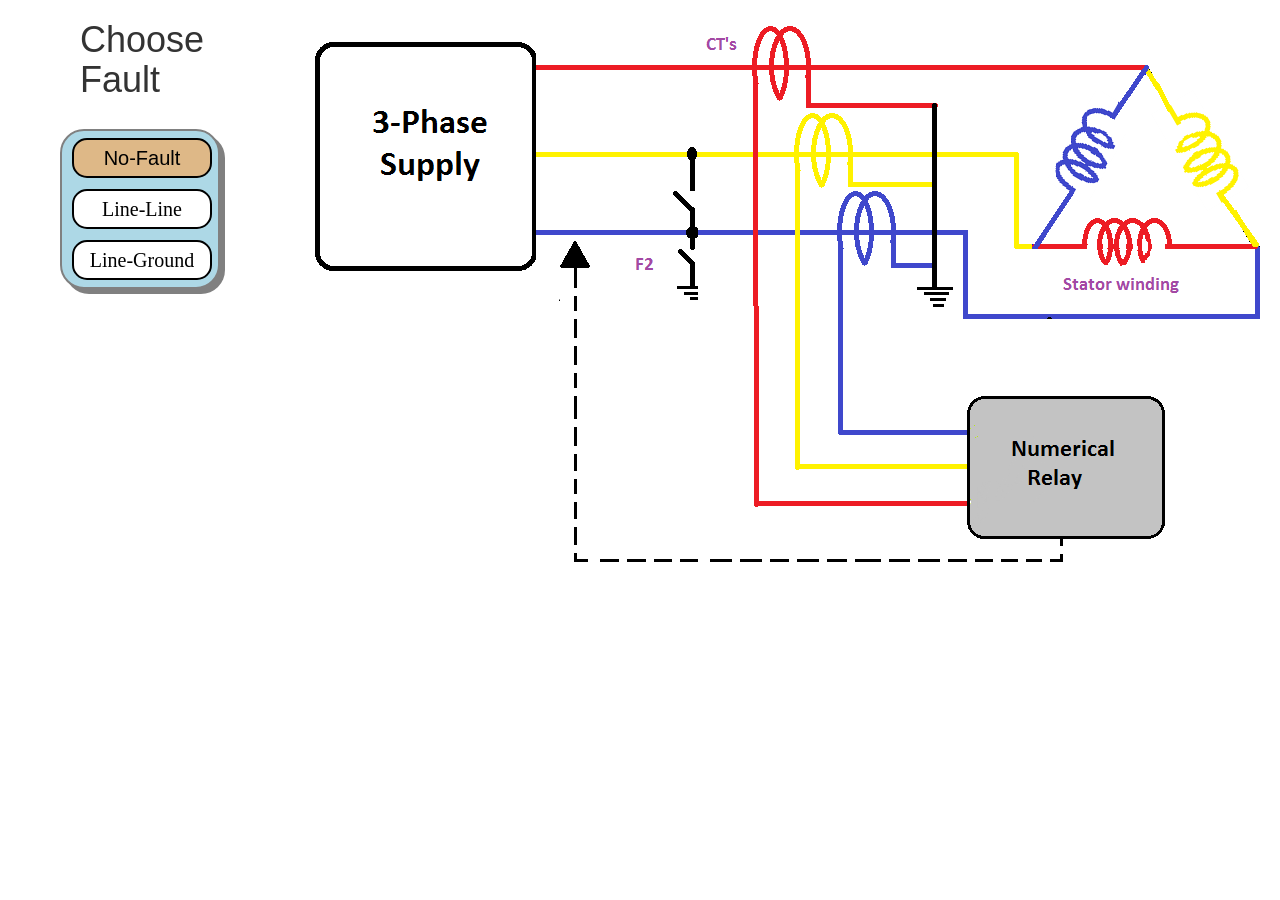
<file: simulation/index.html>
<!DOCTYPE html>
<html>

<head>
    <title> Simulation 11</title>
    <link rel="stylesheet" type="text/css" href="style.css"></link>
    <!-- Using Bootstrap CDN since the provided bootstrap.css was truncated -->
    <link rel="stylesheet" href="https://maxcdn.bootstrapcdn.com/bootstrap/3.3.7/css/bootstrap.min.css"></link>
    <script src="script.js"></script>
</head>

<body>
    <div class="Block">
        <div class="row">
            <div class="col-md-2">
                <h1>Choose Fault</h1>
                <div class="Fault">
                    <ul style="list-style:none">
                        <li><button id="button3" onclick="imachange3()">No-Fault</button></li>
                        <li><button id="button1" onclick="imachange1()">Line-Line</button></li>
                        <li><button id="button2" onclick="imachange2()">Line-Ground</button></li>
                    </ul>
                </div>
            </div>
            <div class="col-md-10">
                <div class="imabox">
                    <img id="image1" src="Nofault.png" alt="Circuit Diagram"></img>
                </div>
                <div class="imabox">
                    <img id="image2" src="numerical.png" alt="Numerical Relay"></img>
                </div>
            </div>
        </div>
    </div>
<script src="../assets/js/iframeResize.js"></script>
        
        </body>

</html>
</file>
<file: simulation/style.css>
body {
    background-color: #bfffff;
}

div.Fault {
    height: 160px;
    width: 160px;
    background-color: lightblue;
    border: 2px solid grey;
    font-size: 30px;
    border-radius: 15%;
    margin-top: 30px;
    margin-right: 0px;
    margin-left: -20px;
    box-shadow: 5px 5px grey;
}


#button1,
#button2,
#button3 {
    text-align: center;
    background-color: #fff;
    border-radius: 15px;
    height: 40px;
    width: 140px;
    margin-left: -30px;
    color: black;
    font-size: 20px;
    font-family: cursive;
    border: 2px solid black;
    margin-top: 7px;
    margin-bottom: 4px;
}

#button3{
    background:burlywood;
    font-family: sans-serif;
}


button:hover {
    text-align: center;
    border-radius: 12px;
    height: 42px;
    width: 145px;
    margin-left: auto;
    color: black;
    font-size: 22px;
    font-family: sans-serif;
    border: 3px solid black;
    margin-top: 4px;
    margin-bottom: 4px;
}

div.Block {
    margin: 0px 100px 50px 80px;
}

div.imabox {
    float: left;
    width: 350px;
    margin-left: 40px;
    margin-top: 10px
}
</file>
<file: experiment/simulation/style.css>
body {
    background-color: #bfffff;
}

div.Fault {
    height: 160px;
    width: 160px;
    background-color: lightblue;
    border: 2px solid grey;
    font-size: 30px;
    border-radius: 15%;
    margin-top: 30px;
    margin-right: 0px;
    margin-left: -20px;
    box-shadow: 5px 5px grey;
}


#button1,
#button2,
#button3 {
    text-align: center;
    background-color: #fff;
    border-radius: 15px;
    height: 40px;
    width: 140px;
    margin-left: -30px;
    color: black;
    font-size: 20px;
    font-family: cursive;
    border: 2px solid black;
    margin-top: 7px;
    margin-bottom: 4px;
}

#button3{
    background:burlywood;
    font-family: sans-serif;
}


button:hover {
    text-align: center;
    border-radius: 12px;
    height: 42px;
    width: 145px;
    margin-left: auto;
    color: black;
    font-size: 22px;
    font-family: sans-serif;
    border: 3px solid black;
    margin-top: 4px;
    margin-bottom: 4px;
}

div.Block {
    margin: 0px 100px 50px 80px;
}

div.imabox {
    float: left;
    width: 350px;
    margin-left: 40px;
    margin-top: 10px
}
</file>
